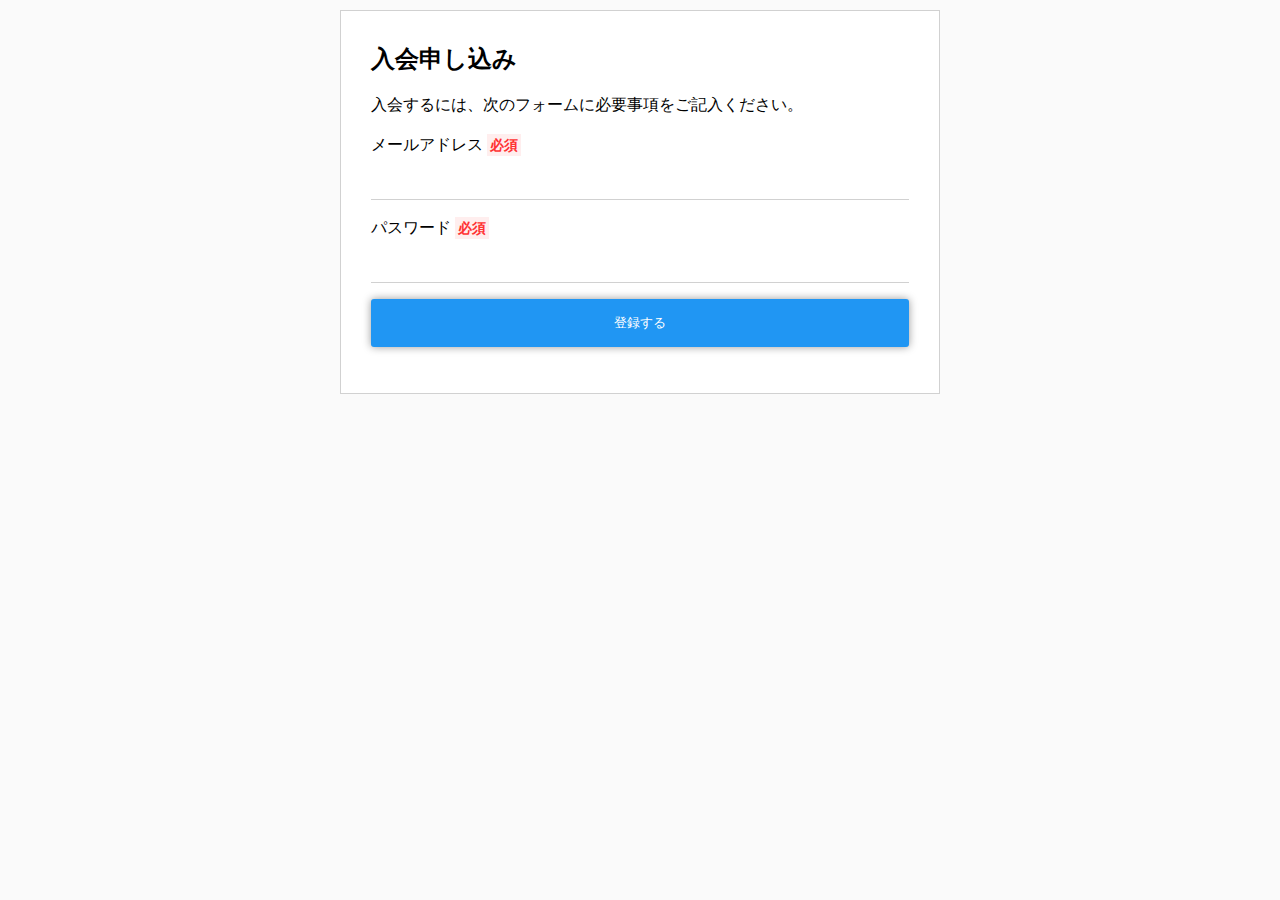
<file: index.html>
<!DOCTYPE html>
<html>
    <head>
        <meta charset="UTF-8">
        <meta name="viewport" content="width=device-width">
        <title>入会申し込み</title>
        <link rel="stylesheet" href="css/style.css">
    </head>
    <body>
        <div class="content">
            <h1>入会申し込み</h1>
            <p>入会するには、次のフォームに必要事項をご記入ください。</p>
            <p><label for="mymail">メールアドレス<span class="required">必須</span></label><input id="mymail" type="email" name="mymail"></p>
            <p><label for="mypassword">パスワード<span class="required">必須</span></label><input id="mypassword" type="password" name="mypassword"></p>
            <p><button type="submit">登録する</button></p>
        </div>
    </body>
</html>
</file>
<file: css/style.css>
@import url(sanitize.css);

body {
    background-color: #fafafa;
}
h1 {
    font-size: 24px;
    margin: 0;
}
label {
    display: block;
    margin-bottom: .5em;
}
.content {
    background-color: #FFF;
    width: 600px;
    margin: 10px auto;
    border: 1px solid #d1d1d1;
    padding: 30px;
}
input {
    border: none;
    border-bottom: 1px solid #d1d1d1;
    font-size: 16px;
    padding: 8px;
    width: 100%;
}
button {
    width: 100%;
    background-color: #2096f3;
    color: #FFF;
    border: none;
    padding: 15px;
    border-radius: 3px;
    box-shadow: 0 0 8px rgba(0,0,0,.4);
}
.required {
    background-color: #fee;
    color: #f33;
    padding: 3px;
    font-size: .9em;
    font-weight: bold;
    margin-left: .3em;
}
</file>
